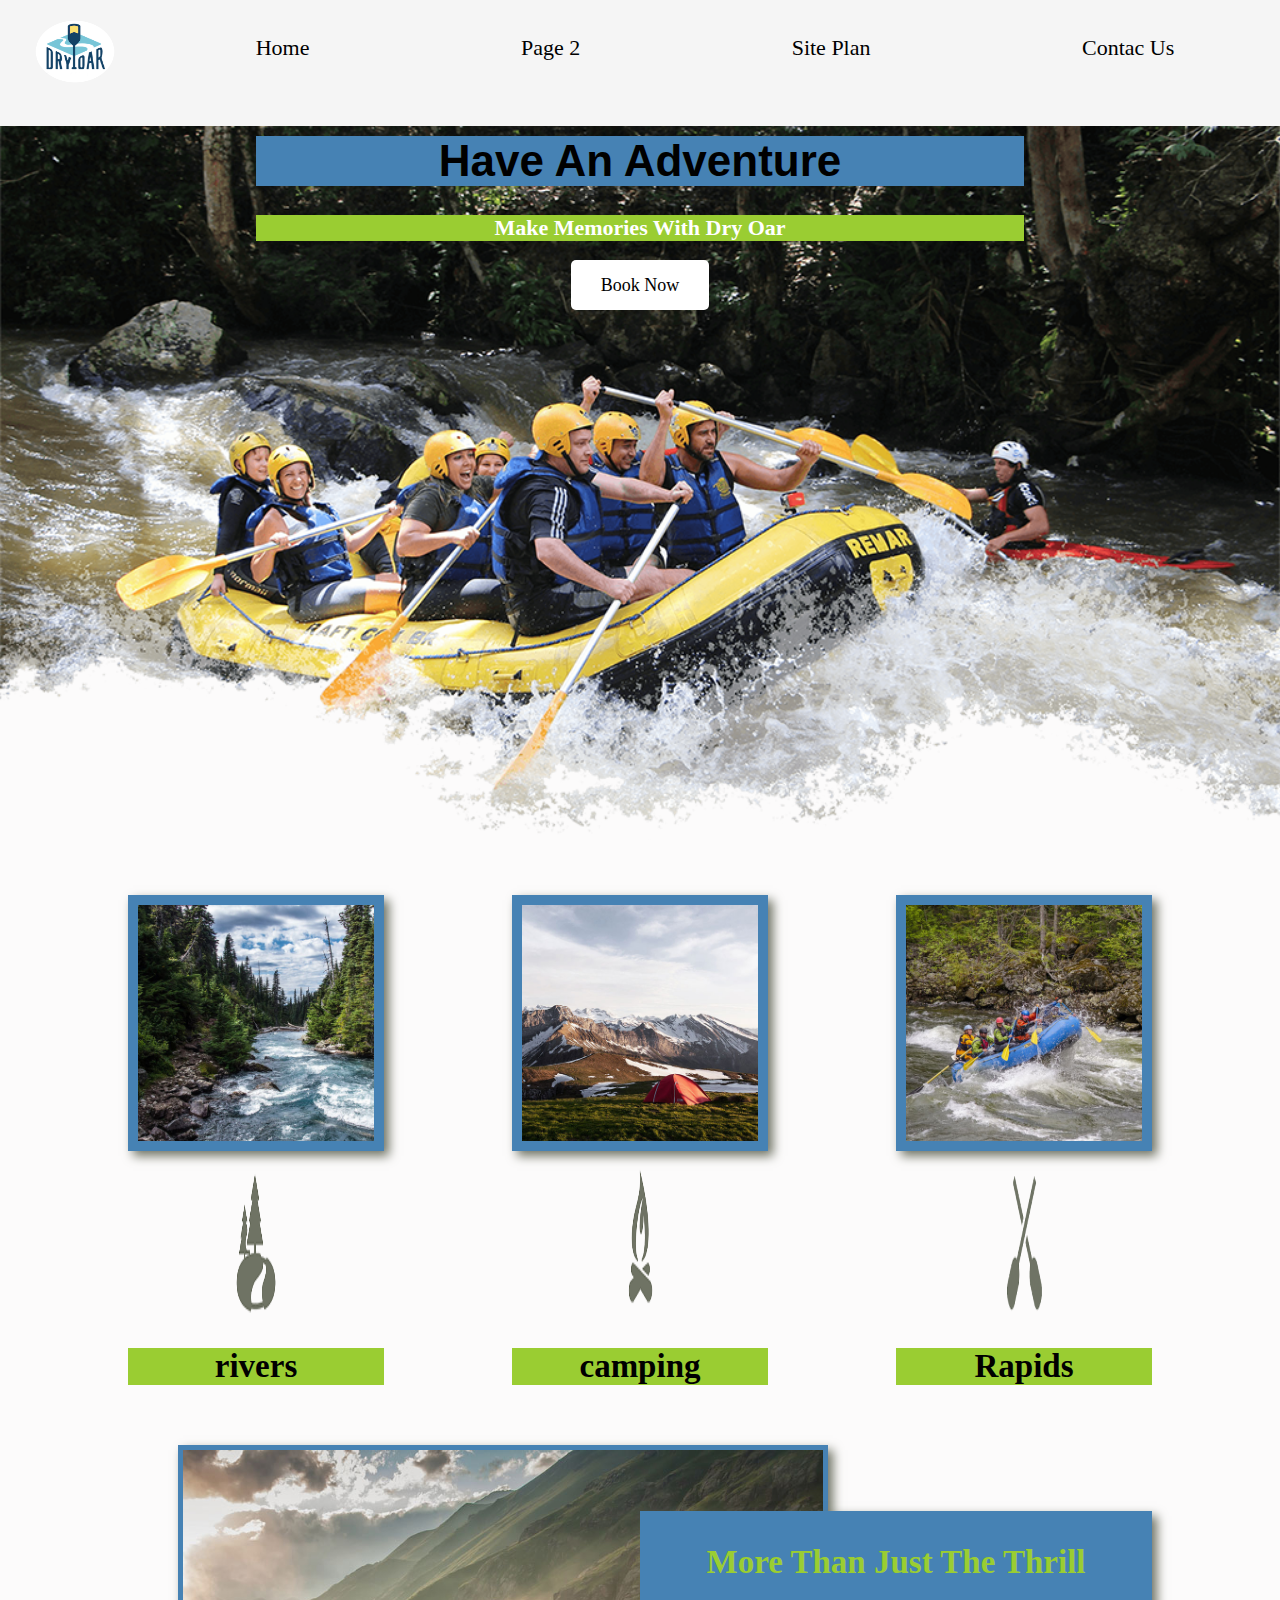
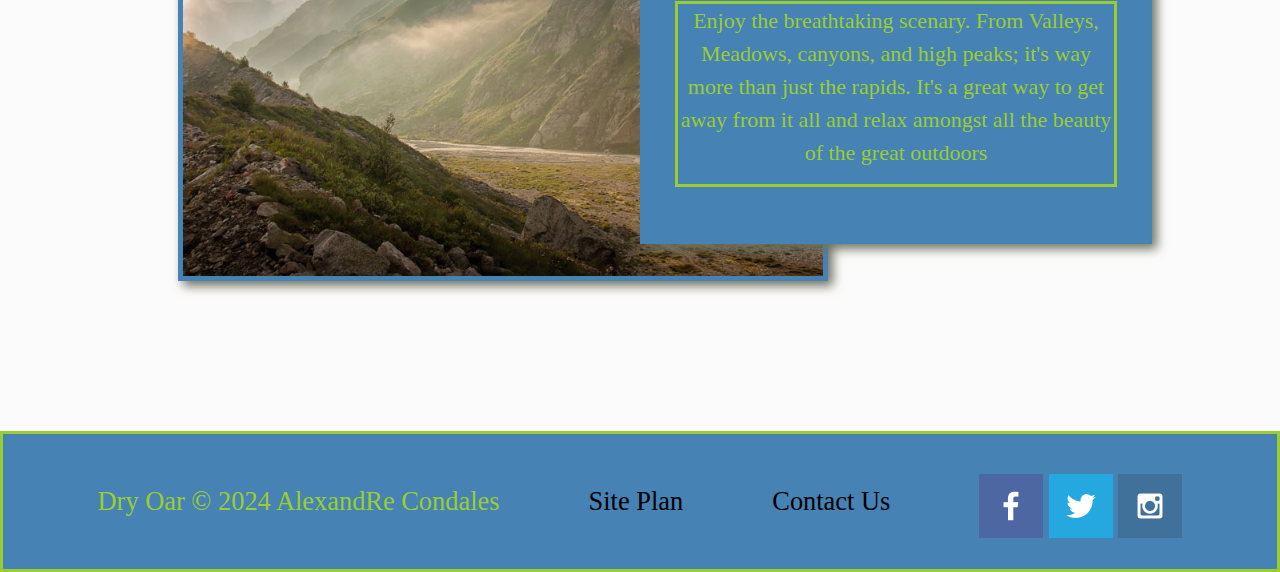
<file: wwr/index.html>
<!DOCTYPE html>
<html lang="en">
<head>
    <meta charset="UTF-8">
    <meta name="viewport" content="width=device-width, initial-scale=1.0">
    <title>Whitewater Rafting Vacations</title>
    <link rel="stylesheet" href="styles/styles.css">
</head>
<body>
    <header>
        <div id="content">
       <a href="index.html" id="logo_link"> <img class="logo"  src="images/logo.png" alt="Dry Oar Logo"></a>
    </div>
       <nav>
         <a href="index.html">Home</a>
         <a href="#" target="_blank">Page 2</a>                                                             
         <a href="site-plan-rafting.html">Site Plan</a>
         <a href="contactus.html">Contac Us</a>
       </nav>
    </header>
<div id="hero">
    <div id="hero-box">
        <img  id="hero-img"  src="images/hero.png" alt="People Enjoying Rafting">
    </div>
<section id="hero-msg">
    <h1 class="home-title">Have An Adventure</h1>
    <h4>Make Memories With Dry Oar</h4>
    <div class="botton-box">
        <a class="book" href="contactus.html">Book Now</a>
    </div>
</section>
</div>
<main class="home-grid">
    <section class="rapids-card"> 
        <img class="card-img"  src="images/rapids.jpg" alt="Rafting boat">
        <img class="icon" src="images/oars.png" alt="oars icon">
        <h2>Rapids</h2>
    </section>
    <section class="rivers-card">
        <img class="card-img"  src="images/rivers.jpg" alt="river in forest">
        <img class="icon" src="images/river_icon.png" alt="river icon">
        <h2>rivers</h2>
    </section>
    <section class="camping-card">
        <img class="card-img"  src="images/camping.jpg" alt="Tent in Mountains"> 
        <img class="icon" src="images/fire_icon.png" alt="fire icon">  
        <h2>camping</h2>
    </section>
    <div id="background"></div>
    <img class="mountains" src="images/mountains.jpg" alt="Misty Mountains">                                                                                                                                                                                                                                                                                                                                                                                                                                                                                                                                                                                                                                                                                                                                                                                                                                                                                                                                                                                                                                                                                                                                                                                                                                                                                                                                                                                                                                                                                                                                                                                                                                                                                                                                                                                                                                                                                                                                                                                                                                                                                                                                                                                                                                                                                                                                                                                                                                                                                                                                                                                                                                                                                                                                                                                                                                                                                                                                                                                                                                                                                                                                                                                                                                                                                                                                                                                                                                                                                                                                                                                                                                                                                                                                                                                                                                                                                                                                                                                                                                                                                                                                                                                                                                                                                                                                                                                                                                                                                                                                                                                                                                                                                                                                                                                                                                                                                                                                                                                                                                                                                                                                                                                                                                                                                                                                                                                                                                                                                                                                                                                                                                                                                                                                                                                                                                                                                                                                                                                                                                                                                                                                                                                                                                                                                                                                                                                                                                                                                                                                                                                                                                                                                                                                                                                                                                                                                                                                                                                                                                                                                
    <section class="msg">
        <h2>More Than Just The Thrill</h2>
        <p>Enjoy the breathtaking scenary. From Valleys, Meadows, canyons, and high peaks; it's way more than just the rapids. It's a great way to get away from it all and relax amongst all the beauty of the great outdoors</p>
    </section>
</main>
<footer><p>Dry Oar &copy; 2024 AlexandRe Condales</p>
        <p><a href="site-plan-rafting.html">Site Plan</a></p>
        <p><a href="contactus.html">Contact Us</a></p>
        <div class="social">
            <a href="https://facebook.com" target="_blank">
                <img src="images/facebook.png" alt="fb icon">
            </a>
            <a href="https://twitter.com" target="_blank">
                <img src="images/twitter.png" alt="twitter icon">
            </a>
            <a href="https://instagram" target="_blank">
                <img src="images/instagram.png" alt="instagram icon">
            </a>
        </div>
</footer>
</body>
</html>
</file>
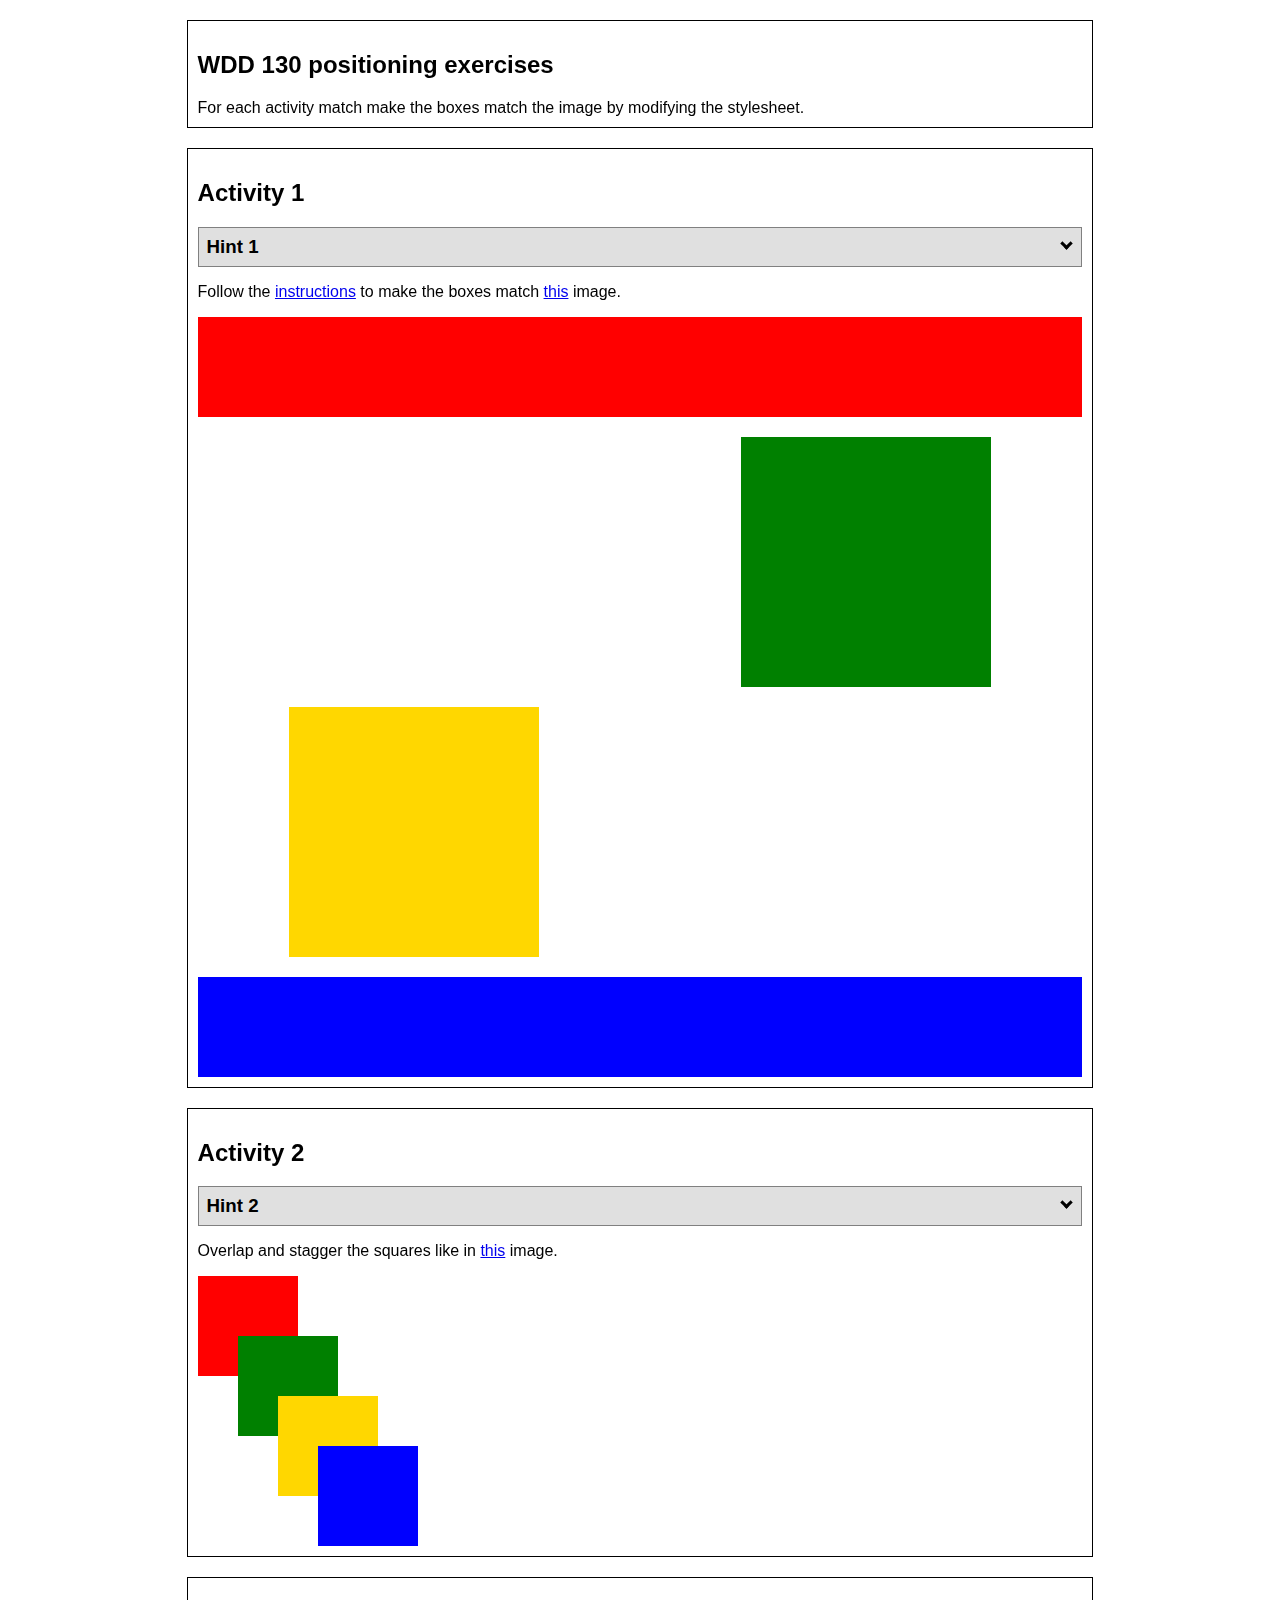
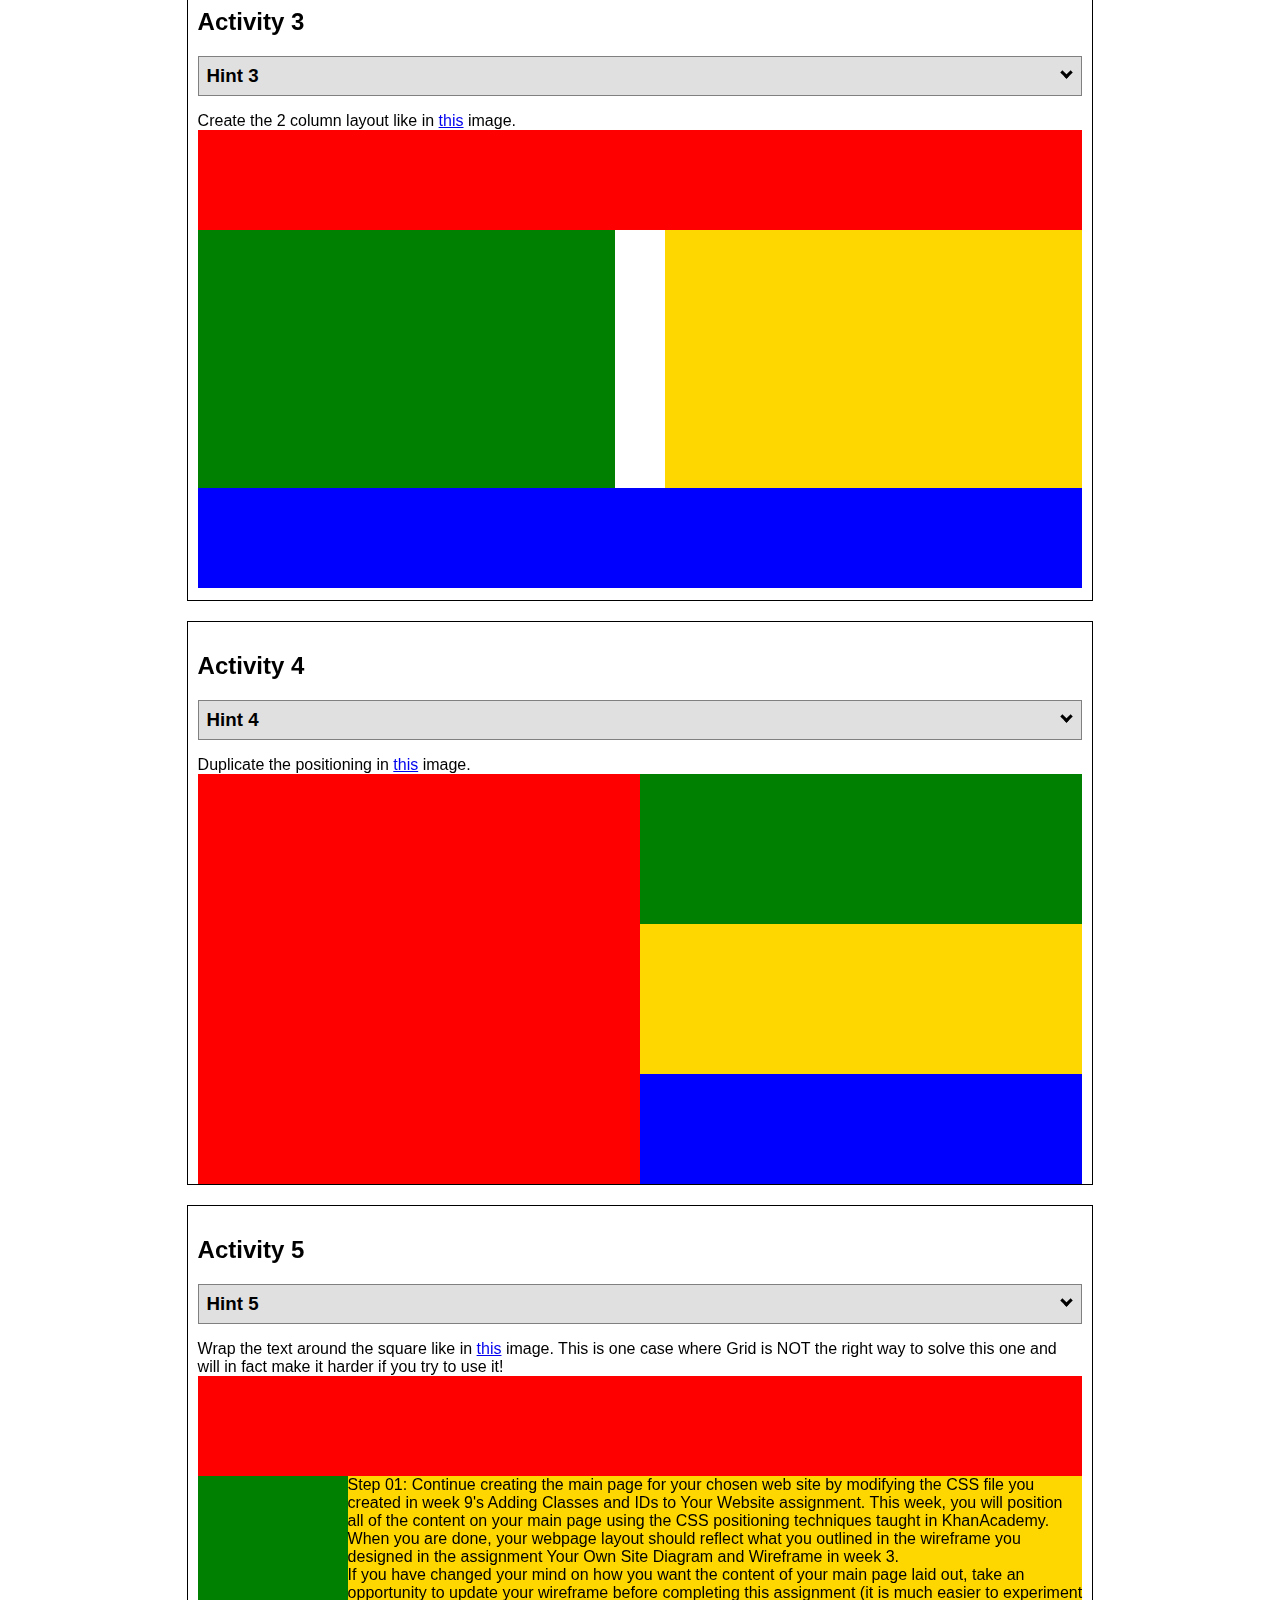
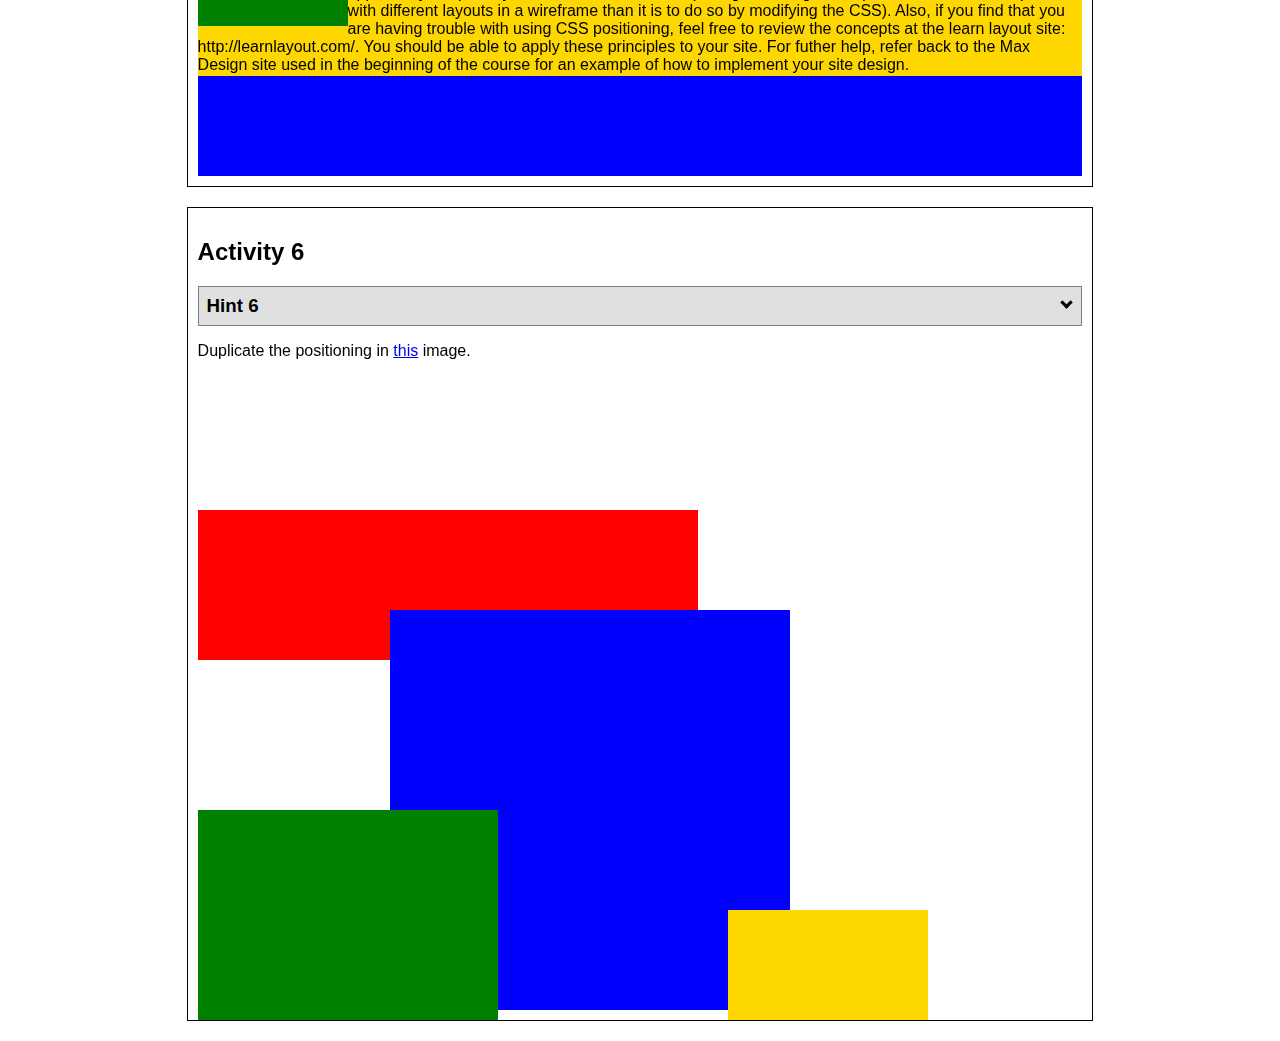
<file: positioning.html>
<!DOCTYPE html>
<html lang="en">
  <head>
    <!-- HTML - Name: positioning.html -->
    <title>Positioning Activity</title>
    <link rel="stylesheet" type="text/css" href="positionstyles.css" />
  </head>
  <body>
    <div class="activity">
      <h2>WDD 130 positioning exercises</h2>
      For each activity match make the boxes match the image by modifying the stylesheet.</div>
    <div class="activity">
      <h2>Activity 1</h2>
      <section class="hint"><input type="checkbox" ><i></i> <h3>Hint 1</h3><div><p>Check out the <a href="https://byui-wdd.github.io/wdd130/activities/w06-css-positioning.html" target="_blank">activity instructions</a> in Ilearn!</p></div></section>
      <p>Follow the <a href="https://byui-wdd.github.io/wdd130/activities/w06-css-positioning.html" target="_blank">instructions</a> to make the boxes match  <a href="https://byui-wdd.github.io/wdd130/images/example1.png" target="_blank">this</a> image.</p>
      <div class="content1" >
        <div class="red1" ></div>
        <div class="green1" ></div>
        <div class="green1" ></div>
        <div class="yellow1"></div>
        <div class="yellow1"></div>
        <div class="blue1"></div>
      </div>
    </div>
    <div class="activity">
      <h2>Activity 2</h2>
      <section class="hint"><input type="checkbox" > <h3>Hint 2</h3><i></i><div>
      <ul>
      <li>grid-template-columns: 50px 50px 50px 50px 50px </li></ul></div></section>
      <p>Overlap and stagger the squares like in <a href="https://byui-wdd.github.io/wdd130/images/example2.png" target="_blank">this</a> image.</p>
      <div class="content2" >
        <div class="red2" ></div>
        <div class="green2" ></div>
        <div class="yellow2"></div>
        <div class="blue2"></div>
      </div>
    </div>
    <div class="activity">
      <h2>Activity 3</h2>
      <section class="hint"><input type="checkbox" > <h3>Hint 3</h3><i></i><div><p>This one is going to be best solved with CSS Grid. Remember to make the boxes the right width first...then start moving them around. </p><h4>Properties used:</h4><ul><li>display:grid;</li><li>grid-template-columns:</li><li>grid-column-gap:</li>
        <li>grid-column:</li>  </ul></div></section>
      Create the 2 column layout like in <a href="https://byui-wdd.github.io/wdd130/images/example3.png" target="_blank">this</a>  image.
      <div class="content3" >
        <div class="red3" ></div>
        <div class="green3" ></div>
        <div class="yellow3"></div>
        <div class="blue3"></div>
      </div>
    </div>
    <div class="activity">
      <h2>Activity 4</h2>
      <section class="hint"><input type="checkbox" > <h3>Hint 4</h3><i></i><div><p>For the others we have been primarily concerned with width. For this one you will need to adjust height as well. </p><h4>Properties used:</h4><ul><li>display:grid;</li><li>grid-template-columns:</li><li>grid-row:</li></ul></div></section>
      Duplicate the positioning in <a href="https://byui-wdd.github.io/wdd130/images/example4.png" target="_blank">this</a> image. 
      <div class="content4" >
        <div class="red4" ></div>
        <div class="green4" ></div>
        <div class="yellow4"></div>
        <div class="blue4"></div>
      </div>
    </div>

    <div class="activity">
      <h2>Activity 5</h2>
      <section class="hint"><input type="checkbox" > <h3>Hint 5</h3><i></i><div><p>Grid is <strong>not</strong> the right way to do this.  In fact there is only one way to really do that...and that is with float. Remember that we float the thing we want the text to wrap around.  Also remember to start by making all the shapes the right size and shape.</p><h4>Properties used:</h4><ul><li>float: left;</li></ul></div></section>
      Wrap the text around the square like in <a href="https://byui-wdd.github.io/wdd130/images/example5.png" target="_blank">this</a> image. This is one case where Grid is NOT the right way to solve this one and will in fact make it harder if you try to use it!
      <div class="content5" >
        <div class="red5" ></div>
        <div class="green5" ></div>
        <div class="yellow5">Step 01: Continue creating the main page for your chosen web site by modifying the CSS file you created in week 9's Adding Classes and IDs to Your Website assignment. This week, you will position all of the content on your main page using the CSS positioning techniques taught in KhanAcademy. When you are done, your webpage layout should reflect what you outlined in the wireframe you designed in the assignment Your Own Site Diagram and Wireframe in week 3. <br />
          If you have changed your mind on how you want the content of your main page laid out, take an opportunity to update your wireframe before completing this assignment (it is much easier to experiment with different layouts in a wireframe than it is to do so by modifying the CSS). Also, if you find that you are having trouble with using CSS positioning, feel free to review the concepts at the learn layout site: http://learnlayout.com/. You should be able to apply these principles to your site. For futher help, refer back to the Max Design site used in the beginning of the course for an example of how to implement your site design.</div>
        <div class="blue5"></div>
      </div>
    </div>
    <div class="activity">
      <h2>Activity 6</h2>
      <section class="hint"><input type="checkbox" > <h3>Hint 6</h3><i></i><div><p>This one is all about visualizing the grid behind the layout. If you are having a hard time doing that first: all the sizes are even multiples of 100, and second here is another example with the lines drawn: <a href="https://byui-wdd.github.io/wdd130/images/example6-hint.png" target="_blank">example 6 with lines</a>. For this one you will find it easiest if you use px for the column width. You can also use <kbd>z-index</kbd> to control the element layering.    </p><h4>Properties used:</h4><ul><li>display:grid;</li><li>grid-template-columns:</li><li>grid-column:</li><li>grid-row:</li><li><a href="https://www.w3schools.com/cssref/pr_pos_z-index.asp" target="_blank">z-index:</a></li></ul></div></section>
      Duplicate the positioning in <a href="https://byui-wdd.github.io/wdd130/images/example6.png" target="_blank">this</a> image.
      <div class="content6" >
        <div class="red6" ></div>
        <div class="green6" ></div>
        <div class="yellow6"></div>
        <div class="blue6"></div>
      </div>
    </div>
  </body>
</html>
</file>
<file: wwr/styles/styles.css>
@import url(https://www.cssfontstack.com/Lucida-Grande);
#content {
    max-width: 1600px;
    margin: 0 auto;
}

nav a {
    text-align: center;
    color: black;
    text-decoration: none;
    padding: 35px;

}

#hero-msg  h1 {
    text-align: center;
}

#hero-msg  h4 {
    text-align: center;
    color: white;
}

.botton-box  {
    text-align: center;
}

main section {
    text-align: center;
}

#background {
    height: 500px;
    grid-column: 1/11;
    grid-row: 4/9;
}

body {
    font-family: Lucida Grande,Lucida Sans Unicode;  
    background-color: #fcfbfb;
    font-size: 22px;
    padding: 0;
    margin: 0;
}

header {
    display: grid;
    grid-template-columns: 150px auto;
    background-color: whitesmoke;
}

nav a:hover {
    background-color: yellow;
}

.book, .join {
    background-color: white;
    color: black;
    text-decoration: none;
    font-size: 18px;
    padding: 15px 30px;
    margin-top: 50px;
    border-radius: 5px;
}

.book:hover, .join:hover {
    background-color: yellow;
}

.msg {
    background-color: steelblue;
    color: white;
    line-height: 1.5em;
    padding: 35px;
    grid-column: 6/10;
    grid-row: 6/7;
    box-shadow: 5px 5px 10px #6f7364;
}

footer {
    background-color: steelblue;
    color: yellowgreen;
    border: solid;
    margin-top: -50px;
    display: flex;
    justify-content: space-around;
    align-items: center;
    padding: 25px 50px;
}
footer a {
    color: black;
    text-decoration: none;
}
footer p {
    font-size: 1.2em;
}
footer a:hover {
    background-color: yellow;
}

.home-title {
    background-color: steelblue;
    font-family: Lucida Sans,Geneva,Verdana,sans-serif;
    font-size: 2em;
    margin-top: 10px;
}

h4 {
    background-color: steelblue;

}

.msg h2 {
    background-color: steelblue;
    color: yellowgreen;
}

.msg p {
    color: yellowgreen;
    border: solid;
    font-size: 1em;
    padding-bottom: 15px;
}

.logo, .icon  {
    width: 80px;
    padding: 20px;
    height: 50%;
}

h2, h3, h4 {
        background-color: yellowgreen ;
} 

#hero-img {
    width: 100%;
}

.mountains {
    
    margin-left: 50px;
    border: 5px steelblue solid;
    grid-column: 2/7;
    grid-row: 5/8;
    box-shadow: 5px 5px 10px #6f7364;
    margin-top: 170px;
    margin-bottom: -200px;
}

footer p  a:hover {
    text-decoration: underline;
    padding: 25px 50px;
}

h2 {
    margin: 0;
}

#logo-link {
    padding-top: 5px;
    justify-self: center;
    align-self: center;
}

.icon {
    padding-top: 5px;
}
footer .social img {
    padding-top: 15px;
}
.rivers-card, .camping-card, .rapids-card {
    margin: 10px 0;
}  
.card-img {
    border: 10px solid steelblue;
    transition: transform .5s;
    box-shadow: 5px 5px 10px #6f7364;
}
 
main section img {
    box-sizing: border-box;
}

nav {
    display: flex;
    justify-content: space-around;
}

#hero {
    display: grid;
    grid-template-columns: 1fr 3fr 1fr;
    margin-top: -100px;
}

#hero-box {
    grid-column: 1/4;
    grid-row: 1/3;
    z-index: -1;
}

#hero-msg {
    grid-column: 2/3;
    grid-row: 1/2;
    margin-top: 100px;
}

.home-grid {
    display: grid;
    grid-template-columns: 1fr 1fr 1fr 1fr 1fr 1fr 1fr 1fr 1fr 1fr;
}

.rivers-card {
    grid-column: 2/4;
    grid-row: 2/3;
}
.camping-card {
    grid-column: 5/7;
    grid-row: 2/3;
}

.rapids-card {
    grid-column: 8/10;
    grid-row: 2/3;
}

.card-img:hover {
    opacity: .6;
    transform: scale(1,1);
}
.card-img, .mountains {
    width: 100%;
}

#background, .mountains {
    align-content: end;
    margin-bottom: 200px;
}


@media screen and (max-width: 900px) {
    #hero, .home-grid {
        display: block;
        height: auto;
    }
    nav, footer {
        flex-direction: column;
    }
    nav a {
        display: block;
        padding: 15px;
    }
    #hero {
        margin-top: 0;
    }
    #hero-msg {
        margin-top: 0;
    }
    #hero-msg h4 {
        display: none;
    }
    #hero-msg h1 {
        color: #6f7364;
    }
    .home-title {
        font-size: 25px;
    }
    .rivers-card, .camping-card, .rapids-card { 
        margin: 50px auto;
        width: 60%;
    }
    #background {
        display: none;
    }
    .mountains, .msg {
        width: 80%;
        display: block;
        margin: 0 auto;
    }
    footer {
        margin-top: 25px;
    }
}

/* rivers.html */
.h3-mainfork {
     background-color: #fcfbfb;
     text-align: center;
}

.h3-graycanyon {
    background-color: #fcfbfb;
    text-align: center;
}

.h3-arizona {
    background-color: #fcfbfb;
    text-align: center;
}

.p-salmon {
    width: 50%;
    border: 2px solid black;
    padding: 2%;
    margin-left: 190px;
   box-sizing: border-box;
   align-content: center;
}
.img-salmon {
    height: auto;
    margin: 0px;
    padding: 10%;
    align-self: center;
    align-items: center;
    margin-bottom: -100px;
    margin-top: -100px;
    box-sizing: border-box;
}
.p-graycanyons {
    width: 50%;
    padding: 2%;
    position: relative;
   box-sizing: border-box;
}
.img-grandcanyonarizona {
    align-self: center;
    height: auto;
    align-items: center;
    align-self: center;
   box-sizing: content-box;
   margin-left: -40px;
   margin-right: 20%;
}
.p-grandcanyonarizona {
    width: 50%;
    border: 2px solid black;
    padding: 2%;
    align-self: center;
   box-sizing: border-box;
   margin: auto;
   
}
.img-graycanyons {
    height: auto;
   
    padding: 10%;
    align-self: center;
    align-items: center;
    margin-bottom: -100px;
    margin-top: -100px;
    box-sizing: border-box;
    margin-left: -40px;
    margin-right: 20%;
}
</file>
<file: positionstyles.css>
/* CSS - Name: "positionstyles.css" */
/* Activity 1 styles */
.content1 {
  /* This is the parent of the activity 1 boxes. */
  display: grid;
  grid-template-columns: 1fr 1fr;
  justify-items: center;
  gap: 20px;
}
.red1 { 
  width: 100%; 
  height: 100px; 
  background-color: red; 
  grid-column: 1/3;

} 


.green1 {
  width: 250px; 
  height: 250px; 
  background-color: green; 
  grid-column: 2/2;
  grid-row: 2/3;
}

.yellow1 {
  width: 250px; 
  height: 250px; 
  background-color: gold; 
  grid-column: 1/2;
  grid-row: 3/4;
} 

.blue1 {
  width: 100%; 
  height: 100px; 
  background-color: blue; 
  grid-column: 1/3;
} 
/* Activity 2 styles */ 
.content2 {
  /* This is the parent of the activity 2 boxes. */
}
.red2 {
  width: 100px; 
  height: 100px; 
  background-color: red; 
  position: static;
  

} 
.green2 { 
  width: 100px; 
  height: 100px; 
  background-color: green; 
  position: relative;
  z-index: 2;
  margin-left: 40px;
  margin-top: -40px;
} 
.yellow2 {
  width: 100px; 
  height: 100px; 
  background-color: gold; 
  position: relative;
  margin-left: 80px;
  margin-top: -40px;
  z-index: 2;
} 
.blue2 {
  width: 100px; 
  height: 100px; 
  background-color: blue; 
  position: relative;
  margin-left: 120px;
  margin-top: -50px;
  z-index: 2;
} 
/* Activity 3 styles */ 
.content3 {
  /* This is the parent of the activity 3 boxes. */
  display: grid;
  grid-template-columns: 1fr 1fr;
  grid-template-rows: 20% 60% 30%;
  column-gap: 50px;
  
}
.red3 {
  width: 100%; 
  height: 100px; 
  background-color: red; 
  grid-column: 1/3;
} 
.green3 {
  width: 100%; 
  height: 280px; 
  background-color: green;
  grid-column: 1/2;
  grid-row: 2/3;
  margin-bottom: -80px;
  z-index: -2;
} 
.yellow3 {
  width: 100%; 
  height: 280px; 
  background-color: gold; 
  grid-column: 2/3;
  grid-row: 2/3;
  margin-bottom: -10px;
z-index: -2;
} 
.blue3 {
  width: 100%;
  height: 100px; 
  background-color: blue; 
  grid-column: 1/3;
  z-index: 3;
  margin-top: -10px;
} 
/* Activity 4 styles */ 
.content4 {
  /* This is the parent of the activity 4 boxes. */
  height: 400px;
  display: grid;
  grid-template-columns: 1fr 1fr;
  grid-template-rows: 1fr 1fr 1fr;
  row-gap: 0;
}
.red4 {
  width: 100%; 
  height: 100%; 
  background-color: red; 
  grid-column: 1/2;
  grid-row: 1/4;
  z-index: 2;
  position: static;
} 
.green4 {
  width: 100%; 
  height: 150px; 
  background-color: green; 
  
  grid-row: 1/2;
} 
.yellow4 {
  width: 100%; 
  height: 150px; 
  background-color: gold; 
  
  grid-row: 2/3;
} 
.blue4 {
  width: 100%; 
  height: 150px; 
  background-color: blue; 
  
  grid-row: 3/4;
} 
/* Activity 5 styles */ 
.content5 {
  /* This is the parent of the activity 5 boxes. */
  height: 400px;
}
.red5 { 
  width: 100%; 
  height: 25%; 
  background-color: red; 
} 
.green5 { 
  width: 150px; 
  height: 150px; 
  background-color: green; 
  z-index: 2;
  float: left;

} 
.yellow5 {
  width: 100%; 
  height: 50%; 
  background-color: gold; 

} 
.blue5 {
  width: 100%; 
  height: 25%; 
  background-color: blue; 
} 
/* Activity 6 styles */ 
.content6 {
  /* This is the parent of the activity 6 boxes. */
  
}
.red6 {
  width: 500px; 
  height: 150px; 
  background-color: red; 
  position: relative;
  top: 20%;
  bottom: -150px;
  
  
} 
.green6 {
  width: 300px; 
  height: 300px; 
  background-color: green; 
  position: relative;
  top: 300px;
  z-index: 5;
  margin-bottom: 100px;
} 
.yellow6 {
  width: 200px; 
  height: 400px; 
  background-color: gold; 
  position: relative;
  left: 60%;
  z-index: 4;
  margin-bottom: 100px;
  
  
} 
.blue6 {
  width: 400px; 
  height: 400px; 
  background-color: blue; 
  position: relative;
  top:60%;
  bottom: 50%;
  left: 50%;
  right: 50%;
  margin-top: -800px;
  z-index: 2;
  margin-left: -250px;
  
} 


/* Do not make any changes below here */
.activity {
  width: 70%; 
  margin: 20px auto; 
  font-family: Arial, sans-serif; 
  border: 1px solid black; 
  padding: 10px; 
  clear:both; 
  overflow: auto;
} 

.hint {
  border: 1px solid grey;
  background: #e0e0e0;
  padding: .5em;
  position: relative;
  margin: 1em 0;
}
.hint h3 {
  margin: 0;
}
.hint:hover {
  background: #d0d0d0;
}
.hint > div {
  display: none;
}

.hint input[type=checkbox] {
  position: absolute;
  width: 100%;
  height: 100%;
  opacity: 0;
  z-index: 1;
  cursor: pointer;
}

.hint input[type=checkbox]:checked ~ div {
  display: block;
}

.hint i {
  position: absolute;
  transform: translate(-6px, 0);
  margin-top: 16px;
  right: 10px;
  top: -3px;
}
.hint i:before, .hint i:after {
  content: "";
  position: absolute;
  background-color: black;
  width: 3px;
  height: 9px;
}
.hint i:before {
  transform: translate(2px, 0) rotate(45deg);
}
.hint i:after {
  transform: translate(-2px, 0) rotate(-45deg);
}

.hint input[type=checkbox]:checked ~ i:before {
  transform: translate(-2px, 0) rotate(45deg);
}
.hint input[type=checkbox]:checked ~ i:after {
  transform: translate(2px, 0) rotate(-45deg);
}
.hint a {
  position: relative;
  z-index: 1;
}
</file>
